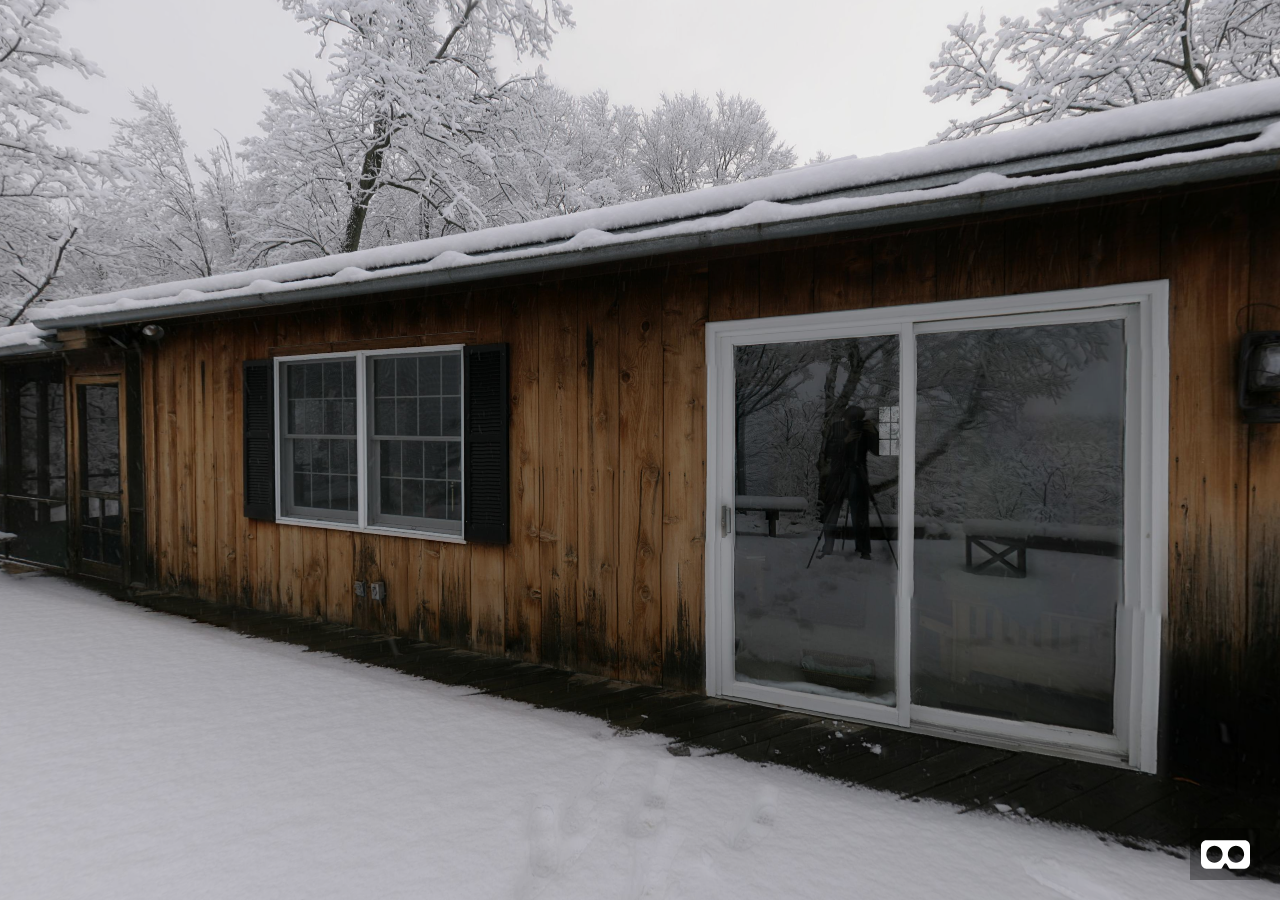
<file: gyromo/index.html>
<html>

<head>
  <script src="aframe.js"></script>
</head>

<body>
  <a-scene>
    <a-sky color="#ECECEC" src="Snowwy.jpg"></a-sky>
    <a-camera look-controls="pointerLockEnabled:true;">
    </a-camera>
  </a-scene>
</body>

</html>
</file>
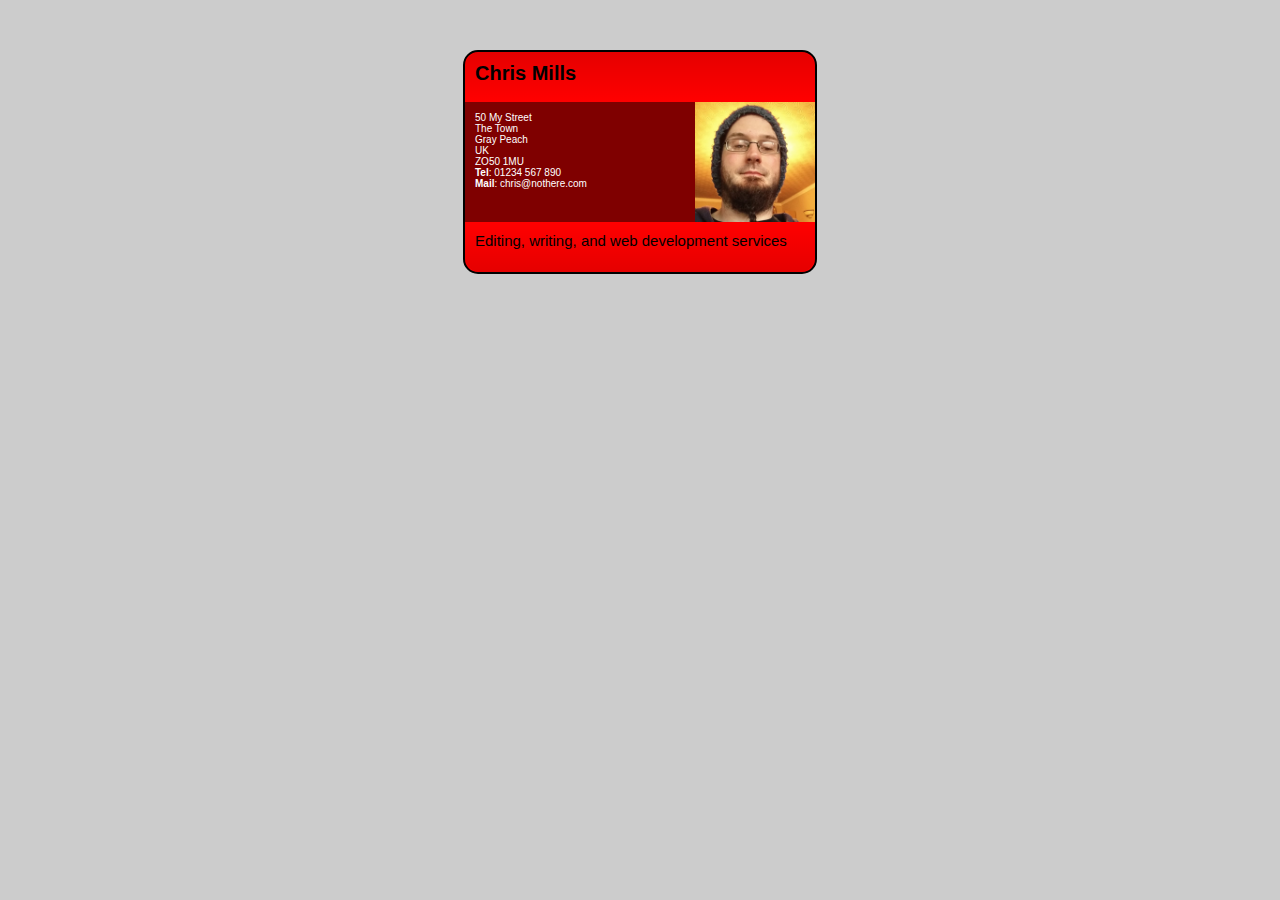
<file: css/driving-licence/index.html>
<script>document.write('<script src="http://' + (location.host || 'localhost').split(':')[0] + ':35729/livereload.js?snipver=1"></' + 'script>')</script>
<!DOCTYPE html>
<html>
  <head>
    <meta charset="utf-8">
    <title>Fundamental CSS comprehension</title>
    <link rel="stylesheet" href="style.css">
  </head>
  <body>

  <section class="card">
    <header>
      <h2>Chris Mills</h2>
    </header>
    <article>
      <img src="chris.jpg" alt="A picture of Chris - a man with glasses, a beard, and a silly wooly hat">
      <p>50 My Street</br>
         The Town<br>
         Gray Peach<br>
         UK<br>
         ZO50 1MU<br>
        <strong>Tel</strong>: 01234 567 890<br>
        <strong>Mail</strong>: chris@nothere.com</p>
    </article>
    <footer>
      <p>Editing, writing, and web development services</p>
    </footer>
  </section>

  </body>
</html>
</file>
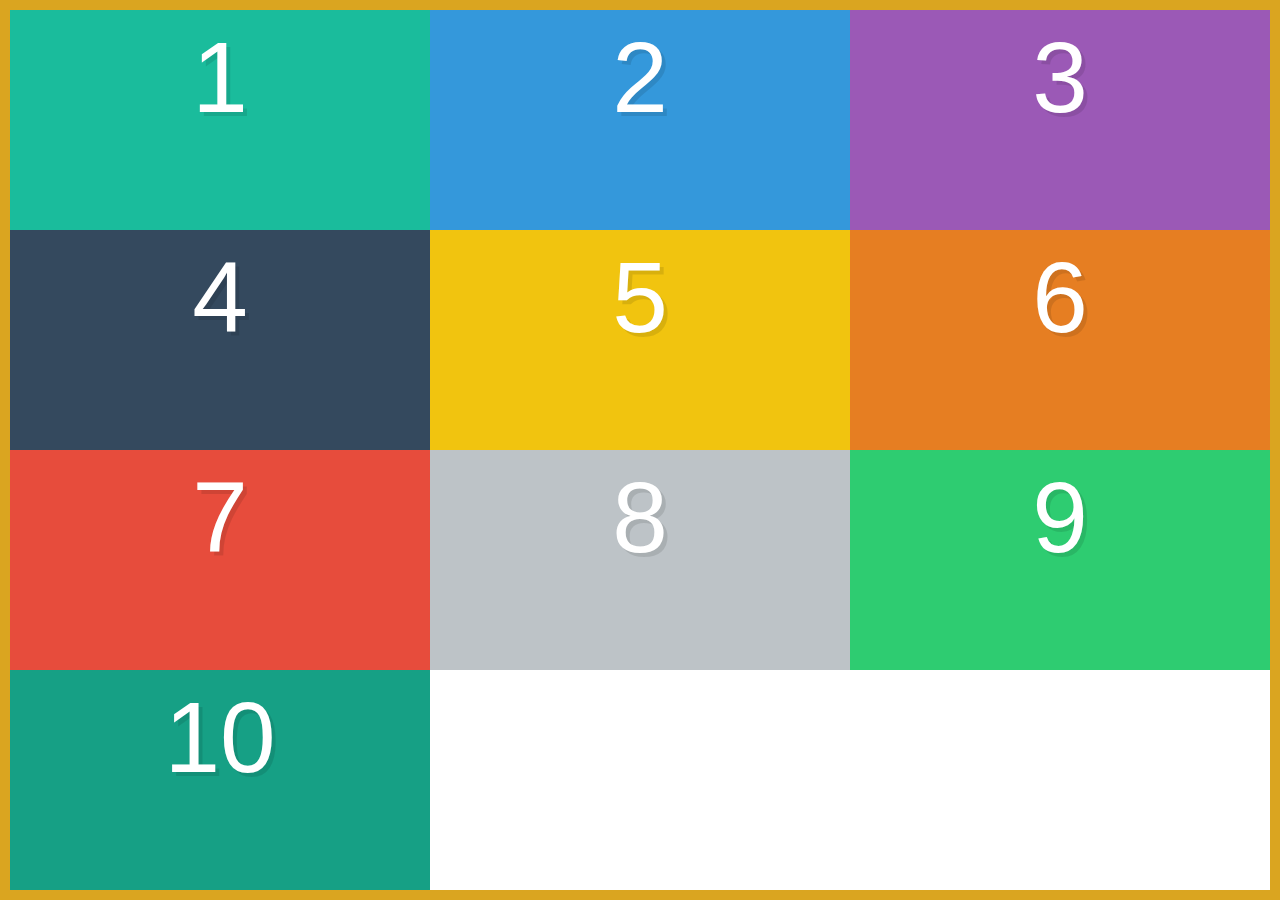
<file: css/flexbox/index.html>
<!doctype html>
<html lang="en">
<head>
  <meta charset="UTF-8">
  <title>FlexBox Tutorial</title>
  <link rel="stylesheet" href="style.css">
</head>
<body>

  <div class="container">
    <div class="box box1">1</div>
    <div class="box box2">2</div>
    <div class="box box3">3</div>
    <div class="box box4">4</div>
    <div class="box box5">5</div>
    <div class="box box6">6</div>
    <div class="box box7">7</div>
    <div class="box box8">8</div>
    <div class="box box9">9</div>
    <div class="box box10">10</div>
  </div>

</body>
</html>
</file>
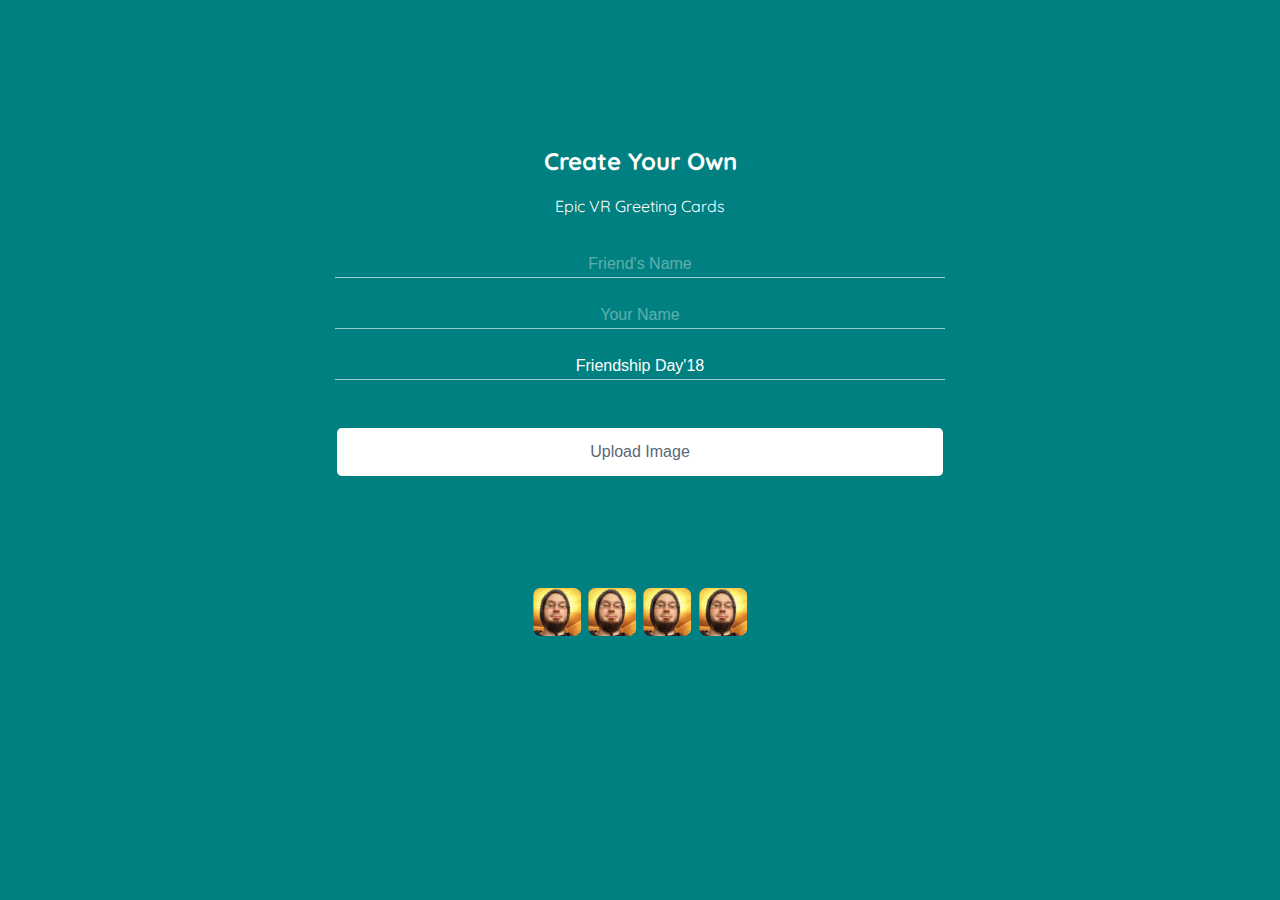
<file: css/friendship-day/index.html>
<!DOCTYPE html>
<html>

<head>
  <meta charset="utf-8">
  <meta name="viewport" content="user-scalable=no, initial-scale=1, maximum-scale=1, minimum-scale=1, width=device-width, minimal-ui">
  <title>CSS Flex Box</title>
  <link rel="stylesheet" href="style.css">
  <link href="https://fonts.googleapis.com/css?family=Quicksand" rel="stylesheet">
</head>

<body>
  <div class="vr-greeting-card">
    <header>
      <h2>Create Your Own</h2>
      <p>Epic VR Greeting Cards</p>
    </header>
    <input id="name" type="text" placeholder="Friend's Name">
    <input type="text" placeholder="Your Name">
    <input type="text" class="input-disabled" value="Friendship Day'18">
    <button>Upload Image</button>
    <div class="share-btn-container">
      <ul>
        <li><img src="chris.jpg" alt=""></li>
        <li><img src="chris.jpg" alt=""></li>
        <li><img src="chris.jpg" alt=""></li>
        <li><img src="chris.jpg" alt=""></li>
      </ul>
    </div>
  </div>
</body>

</html>
</file>
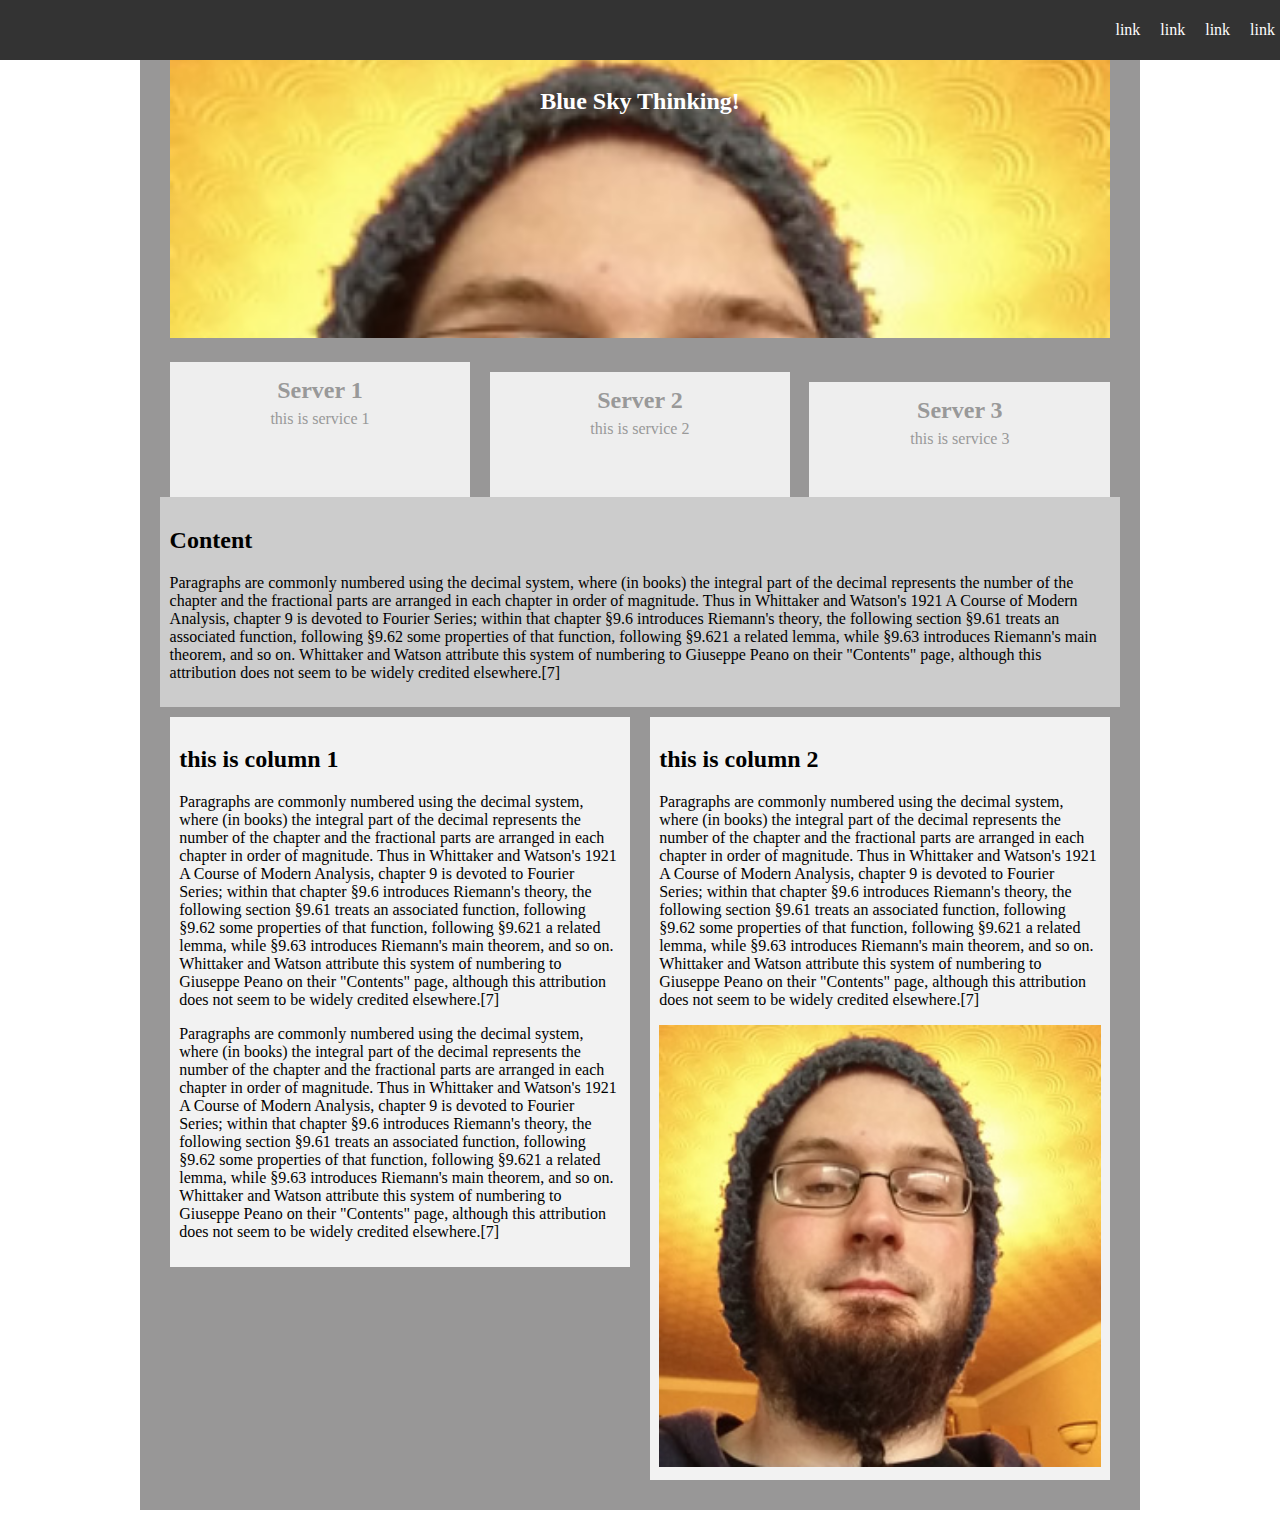
<file: css/positioning/index.html>
<!DOCTYPE html>
<html>

<head>
  <meta charset="utf-8">
  <title>Fundamental CSS comprehension</title>
  <link rel="stylesheet" href="style.css">
</head>

<body>
  <div class="wrapper">
  	<div id="banner">
  		<img src="chris.jpg" alt="" width="100%">
  		<h2>Blue Sky Thinking!</h2>
  	</div>
  	<div class="services">
  		
	    <div class="service">
	    	<h2>Server 1</h2>
	    	<p>this is service 1</p>
	    </div>
	    <div class="service">
	    	<h2>Server 2</h2>
	    	<p>this is service 2</p>
	    </div>
	    <div class="service">
	    	<h2>Server 3</h2>
	    	<p>this is service 3</p>
	    </div>
  	</div>

  	<div class="content">
  		<h2>Content</h2>
  		<p>Paragraphs are commonly numbered using the decimal system, where (in books) the integral part of the decimal represents the number of the chapter and the fractional parts are arranged in each chapter in order of magnitude. Thus in Whittaker and Watson's 1921 A Course of Modern Analysis, chapter 9 is devoted to Fourier Series; within that chapter §9.6 introduces Riemann's theory, the following section §9.61 treats an associated function, following §9.62 some properties of that function, following §9.621 a related lemma, while §9.63 introduces Riemann's main theorem, and so on. Whittaker and Watson attribute this system of numbering to Giuseppe Peano on their "Contents" page, although this attribution does not seem to be widely credited elsewhere.[7]</p>
  		
  	</div>

  	<div class="columns">
  		<section>
  			<h2>this is column 1</h2>
  			<p>Paragraphs are commonly numbered using the decimal system, where (in books) the integral part of the decimal represents the number of the chapter and the fractional parts are arranged in each chapter in order of magnitude. Thus in Whittaker and Watson's 1921 A Course of Modern Analysis, chapter 9 is devoted to Fourier Series; within that chapter §9.6 introduces Riemann's theory, the following section §9.61 treats an associated function, following §9.62 some properties of that function, following §9.621 a related lemma, while §9.63 introduces Riemann's main theorem, and so on. Whittaker and Watson attribute this system of numbering to Giuseppe Peano on their "Contents" page, although this attribution does not seem to be widely credited elsewhere.[7]</p>
  			<p>Paragraphs are commonly numbered using the decimal system, where (in books) the integral part of the decimal represents the number of the chapter and the fractional parts are arranged in each chapter in order of magnitude. Thus in Whittaker and Watson's 1921 A Course of Modern Analysis, chapter 9 is devoted to Fourier Series; within that chapter §9.6 introduces Riemann's theory, the following section §9.61 treats an associated function, following §9.62 some properties of that function, following §9.621 a related lemma, while §9.63 introduces Riemann's main theorem, and so on. Whittaker and Watson attribute this system of numbering to Giuseppe Peano on their "Contents" page, although this attribution does not seem to be widely credited elsewhere.[7]</p>
  		</section>
  		<aside>
  			<h2>this is column 2</h2>
  			<p>Paragraphs are commonly numbered using the decimal system, where (in books) the integral part of the decimal represents the number of the chapter and the fractional parts are arranged in each chapter in order of magnitude. Thus in Whittaker and Watson's 1921 A Course of Modern Analysis, chapter 9 is devoted to Fourier Series; within that chapter §9.6 introduces Riemann's theory, the following section §9.61 treats an associated function, following §9.62 some properties of that function, following §9.621 a related lemma, while §9.63 introduces Riemann's main theorem, and so on. Whittaker and Watson attribute this system of numbering to Giuseppe Peano on their "Contents" page, although this attribution does not seem to be widely credited elsewhere.[7]</p>
  			<img src="chris.jpg" alt="" width="100%">
  		</aside>
  	</div>

  	<nav>
  		<ul>
  			<li>link</li>
  			<li>link</li>
  			<li>link</li>
  			<li>link</li>
  		</ul>
  	</nav>

  </div>
</body>

</html>
</file>
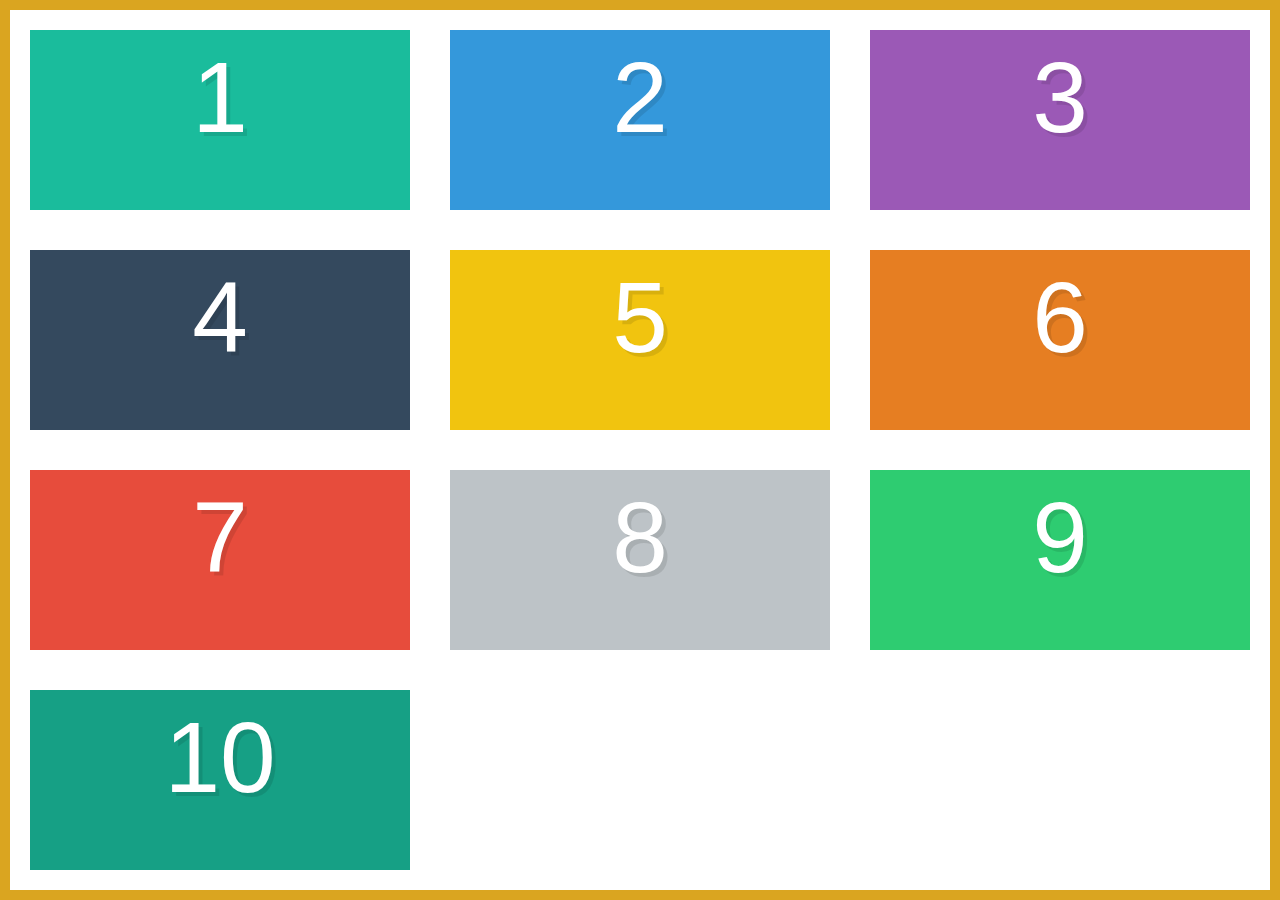
<file: css/flexbox/index-output.html>
<!doctype html>
<html lang="en">
<head>
  <meta charset="UTF-8">
  <title>FlexBox Tutorial</title>
  <link rel="stylesheet" href="style-output.css">
</head>
<body>

  <div class="container">
    <div class="box box1">1</div>
    <div class="box box2">2</div>
    <div class="box box3">3</div>
    <div class="box box4">4</div>
    <div class="box box5">5</div>
    <div class="box box6">6</div>
    <div class="box box7">7</div>
    <div class="box box8">8</div>
    <div class="box box9">9</div>
    <div class="box box10">10</div>
  </div>

</body>
</html>
</file>
<file: css/driving-licence/style.css>
/* General styles - put these straight into your stylesheet */

body {
  margin: 0;
}

html {
  font-family: 'Helvetica neue', Arial, 'sans serif';
  font-size: 10px;
  background-color: #ccc;
}

/* 
.card article img
.card footer
.card header
.card
 */

/* Rulesets to be matched up with selectors */

* {
  margin: 0px;
}

.card {
  width: 35em;
  height: 22em;
  margin: 5em auto;
  background-color: red;
  border: 0.2em solid black;
  border-radius: 1.5em;
}

/* Header */
.card header {
  background-image: linear-gradient(to bottom, rgba(0, 0, 0, 0.1), rgba(0, 0, 0, 0));
  border-radius: 1.5em 1.5em 0 0;
}

.card header {
  height: 3em;
  padding: 1em;
}

.card header h2 {
  font-size: 2em;
}

/* Content */
.card article {
  height: 12em;
  background-color: rgba(0, 0, 0, 0.5);
}

.card article img {
  max-height: 100%;
  float: right;
}

.card article p {
  padding: 1em;
  color: white;
}

/* Footer */
.card footer {
  background-image: linear-gradient(to bottom, rgba(0, 0, 0, 0), rgba(0, 0, 0, 0.1));
  border-radius: 0 0 1.5em 1.5em;
}

.card footer {
  height: 3em;
  padding: 1em;
}

.card footer p {
  font-size: 1.5em;
}
</file>
<file: css/friendship-day/style.css>
body {
  background-color: teal;
  font-family: 'Quicksand';
}
.vr-greeting-card {
  color: white;
  /*background-color: grey;*/
  width: 80%;
  margin: 0 auto;
  margin-top: calc(108 / 667 * 100vh);
}

header {
  display: block;
  margin: 0 auto;
  text-align: center;
}

/*header h2,
header p {
  font-size: 1.5em;
}*/

input {
  font-size: 1em;
  color: white;
  display: block;
  margin: 1em auto;
  width: 60%;
  text-align: center;
  background: transparent;
  border: none;
  border-bottom: 1px solid rgba(255, 255, 255, 0.6);
  height: 1.5em;
  margin-top: 1.5em;
  outline: none;
}

/*input:nth-child(1) {
  margin-top: 2.2em;
}*/
#name {
  margin-top: 2.2em;
}

input.input-disabled {
  pointer-events: none;
}

::placeholder {
  color: white;
  opacity: 0.36;
}

button {
  font-size: 1em;
  background-color: #ffffff;
  display: block;
  margin: 0 auto;
  width: 60%;
  border: none;
  border-radius: 0.3em;
  color: #5a6877;
  height: 3em;
  margin-top: 3em;
}

.share-btn-container {
  margin-top: 6em;
  transform: translate(50%);
}

.share-btn-container ul {
  height: 3em;
  padding: 0px;
  display: inline-block;
  transform: translate(-50%);
}

.share-btn-container li {
  display: inline-block;
  height: 100%;
  margin: 0 0.1em;
  border-radius: 7.48px;
}

.share-btn-container li img {
  height: 100%;
  border-radius: 7.48px;
}
</file>
<file: css/positioning/style.css>
.wrapper {
  background-color: #989797;
  max-width: 960px;
  margin: 0 auto;
  padding: 20px;
}

.services {
  max-height: 150px;
  overflow: hidden;
}

.services:after {
  content: '';
  display: block;
  clear: both;
}

.service h2,
.service p {
  color: #999;
  margin: 2%;
  text-align: center;
}

.service {
  float: left;
  background: #eee;
  width: 29.33%;
  margin: 1%;
  padding: 1%;
  height: 140px;
  display: inline-block;
  position: relative;
}

.service:nth-child(1) {
  top: 5px;
}

.service:nth-child(2) {
  top: 15px;
}

.service:nth-child(3) {
  top: 25px;
}

.content {
  padding: 1%;
  background: #ccc;
}

section,
aside {
  float: left;
  width: 46%;
  padding: 1%;
  margin: 1%;
  background-color: #f2f2f2;
}

.columns:after {
  content: '';
  display: block;
  clear: both;
}

#banner {
  max-height: 300px;
  overflow: hidden;
  margin: 1%;
  position: relative;
}

#banner h2 {
  position: absolute;
  top: 30px;
  width: 100%;
  text-align: center;
  color: #fff;
}

nav {
  background: #333;
  padding: 5px;
  position: fixed;
  top: 0;
  left: 0;
  width: 100%;
}

nav ul:after {
  content: '';
  display: block;
  clear: both;
}

nav li {
  list-style-type: none;
  margin: 0 10px;
  color: #fff;
  float: right;
}
</file>
<file: css/flexbox/style.css>
/* CSS Normalize */
article,
aside,
details,
figcaption,
figure,
footer,
header,
hgroup,
nav,
section,
summary {
  display: block;
}
audio,
canvas,
video {
  display: inline-block;
}
audio:not([controls]) {
  display: none;
  height: 0;
}
[hidden] {
  display: none;
}
html {
  font-family: sans-serif;
  -webkit-text-size-adjust: 100%;
  -ms-text-size-adjust: 100%;
}
a:focus {
  outline: thin dotted;
}
a:active,
a:hover {
  outline: 0;
}
h1 {
  font-size: 2em;
}
abbr[title] {
  border-bottom: 1px dotted;
}
b,
strong {
  font-weight: 700;
}
dfn {
  font-style: italic;
}
mark {
  background: #ff0;
  color: #000;
}
code,
kbd,
pre,
samp {
  font-family: monospace, serif;
  font-size: 1em;
}
pre {
  white-space: pre-wrap;
  word-wrap: break-word;
}
q {
  quotes: \201c \201d \2018 \2019;
}
small {
  font-size: 80%;
}
sub,
sup {
  font-size: 75%;
  line-height: 0;
  position: relative;
  vertical-align: baseline;
}
sup {
  top: -0.5em;
}
sub {
  bottom: -0.25em;
}
img {
  border: 0;
}
svg:not(:root) {
  overflow: hidden;
}
fieldset {
  border: 1px solid silver;
  margin: 0 2px;
  padding: 0.35em 0.625em 0.75em;
}
button,
input,
select,
textarea {
  font-family: inherit;
  font-size: 100%;
  margin: 0;
}
button,
input {
  line-height: normal;
}
button,html input[type=button],/* 1 */
input[type=reset],input[type=submit] {
  -webkit-appearance: button;
  cursor: pointer;
}
button[disabled],
input[disabled] {
  cursor: default;
}
input[type='checkbox'],
input[type='radio'] {
  box-sizing: border-box;
  padding: 0;
}
input[type='search'] {
  -webkit-appearance: textfield;
  -moz-box-sizing: content-box;
  -webkit-box-sizing: content-box;
  box-sizing: content-box;
}
input[type='search']::-webkit-search-cancel-button,
input[type='search']::-webkit-search-decoration {
  -webkit-appearance: none;
}
textarea {
  overflow: auto;
  vertical-align: top;
}
table {
  border-collapse: collapse;
  border-spacing: 0;
}
body,
figure {
  margin: 0;
}
legend,
button::-moz-focus-inner,
input::-moz-focus-inner {
  border: 0;
  padding: 0;
}

/* Box-sizing border-box */
* {
  -moz-box-sizing: border-box;
  -webkit-box-sizing: border-box;
  box-sizing: border-box;
}

/* Some default styles to make each box visible */
.box {
  color: white;
  font-size: 100px;
  text-align: center;
  text-shadow: 4px 4px 0 rgba(0, 0, 0, 0.1);
  padding: 10px;
}

/* Colours for each box */
.box1 {
  background: #1abc9c;
}
.box2 {
  background: #3498db;
}
.box3 {
  background: #9b59b6;
}
.box4 {
  background: #34495e;
}
.box5 {
  background: #f1c40f;
}
.box6 {
  background: #e67e22;
}
.box7 {
  background: #e74c3c;
}
.box8 {
  background: #bdc3c7;
}
.box9 {
  background: #2ecc71;
}
.box10 {
  background: #16a085;
}

/* We start writing out flexbox here. The above is just page setup */
.container {
  display: flex;
  border: 10px solid goldenrod;
  height: 100vh;
  flex-wrap: wrap;
}

.box {
  width: 33.3333333%;
}
</file>
<file: css/flexbox/style-output.css>
/* CSS Normalize */
article,
aside,
details,
figcaption,
figure,
footer,
header,
hgroup,
nav,
section,
summary {
  display: block;
}
audio,
canvas,
video {
  display: inline-block;
}
audio:not([controls]) {
  display: none;
  height: 0;
}
[hidden] {
  display: none;
}
html {
  font-family: sans-serif;
  -webkit-text-size-adjust: 100%;
  -ms-text-size-adjust: 100%;
}
a:focus {
  outline: thin dotted;
}
a:active,
a:hover {
  outline: 0;
}
h1 {
  font-size: 2em;
}
abbr[title] {
  border-bottom: 1px dotted;
}
b,
strong {
  font-weight: 700;
}
dfn {
  font-style: italic;
}
mark {
  background: #ff0;
  color: #000;
}
code,
kbd,
pre,
samp {
  font-family: monospace, serif;
  font-size: 1em;
}
pre {
  white-space: pre-wrap;
  word-wrap: break-word;
}
q {
  quotes: \201c \201d \2018 \2019;
}
small {
  font-size: 80%;
}
sub,
sup {
  font-size: 75%;
  line-height: 0;
  position: relative;
  vertical-align: baseline;
}
sup {
  top: -0.5em;
}
sub {
  bottom: -0.25em;
}
img {
  border: 0;
}
svg:not(:root) {
  overflow: hidden;
}
fieldset {
  border: 1px solid silver;
  margin: 0 2px;
  padding: 0.35em 0.625em 0.75em;
}
button,
input,
select,
textarea {
  font-family: inherit;
  font-size: 100%;
  margin: 0;
}
button,
input {
  line-height: normal;
}
button,html input[type=button],/* 1 */
input[type=reset],input[type=submit] {
  -webkit-appearance: button;
  cursor: pointer;
}
button[disabled],
input[disabled] {
  cursor: default;
}
input[type='checkbox'],
input[type='radio'] {
  box-sizing: border-box;
  padding: 0;
}
input[type='search'] {
  -webkit-appearance: textfield;
  -moz-box-sizing: content-box;
  -webkit-box-sizing: content-box;
  box-sizing: content-box;
}
input[type='search']::-webkit-search-cancel-button,
input[type='search']::-webkit-search-decoration {
  -webkit-appearance: none;
}
textarea {
  overflow: auto;
  vertical-align: top;
}
table {
  border-collapse: collapse;
  border-spacing: 0;
}
body,
figure {
  margin: 0;
}
legend,
button::-moz-focus-inner,
input::-moz-focus-inner {
  border: 0;
  padding: 0;
}

/* Box-sizing border-box */
* {
  -moz-box-sizing: border-box;
  -webkit-box-sizing: border-box;
  box-sizing: border-box;
}

/* Some default styles to make each box visible */
.box {
  color: white;
  font-size: 100px;
  text-align: center;
  text-shadow: 4px 4px 0 rgba(0, 0, 0, 0.1);
  padding: 10px;
}

/* Colours for each box */
.box1 {
  background: #1abc9c;
}
.box2 {
  background: #3498db;
}
.box3 {
  background: #9b59b6;
}
.box4 {
  background: #34495e;
}
.box5 {
  background: #f1c40f;
}
.box6 {
  background: #e67e22;
}
.box7 {
  background: #e74c3c;
}
.box8 {
  background: #bdc3c7;
}
.box9 {
  background: #2ecc71;
}
.box10 {
  background: #16a085;
}

/* We start writing out flexbox here. The above is just page setup */
.container {
  display: flex;
  border: 10px solid goldenrod;
  height: 100vh;
  flex-wrap: wrap;
}

.box {
  width: calc(33.3333333% - 40px);
  margin: 20px;
}
</file>
